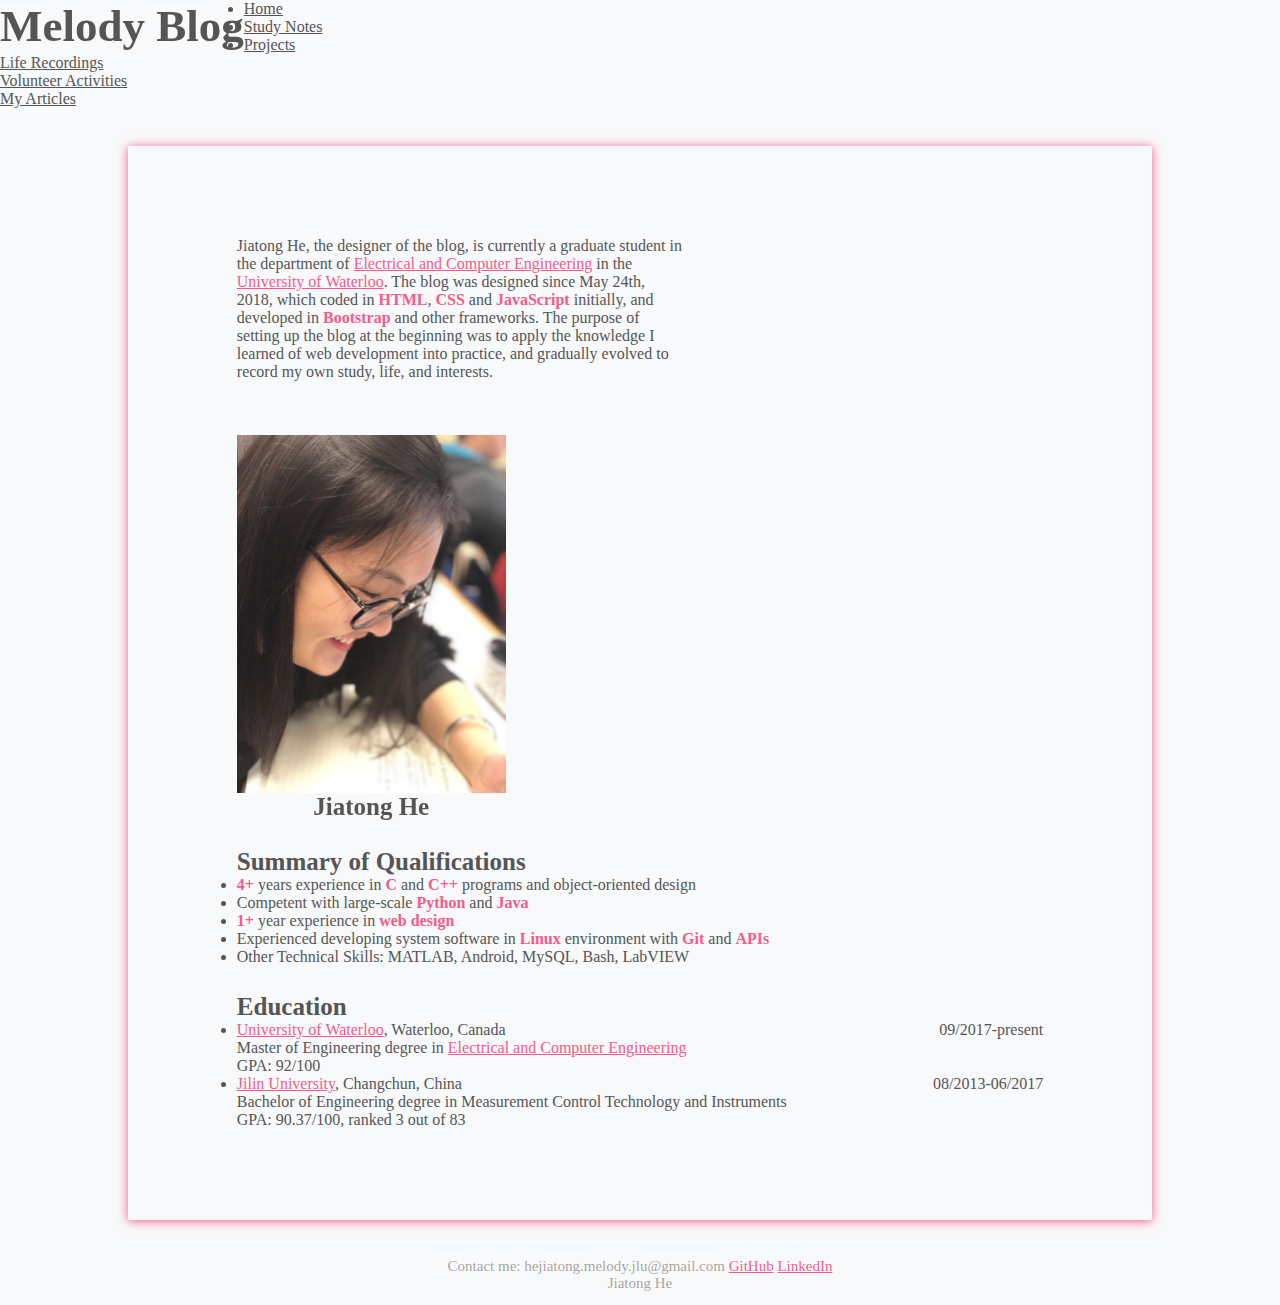
<file: index.html>
<!DOCTYPE html>
<html lang="en">
  <head>
    <meta charset="utf-8">
    <title>Melody Blog</title>
    <link rel="stylesheet" href="https://stackpath.bootstrapcdn.com/bootstrap/4.1.1/css/bootstrap.min.css" integrity="sha384-WskhaSGFgHYWDcbwN70/dfYBj47jz9qbsMId/iRN3ewGhXQFZCSftd1LZCfmhktB" crossorigin="anonymous">
    <link rel="stylesheet" href="css/blog.css">
    <script src="https://code.jquery.com/jquery-3.3.1.slim.min.js" integrity="sha384-q8i/X+965DzO0rT7abK41JStQIAqVgRVzpbzo5smXKp4YfRvH+8abtTE1Pi6jizo" crossorigin="anonymous"></script>
    <script src="https://cdnjs.cloudflare.com/ajax/libs/popper.js/1.14.3/umd/popper.min.js" integrity="sha384-ZMP7rVo3mIykV+2+9J3UJ46jBk0WLaUAdn689aCwoqbBJiSnjAK/l8WvCWPIPm49" crossorigin="anonymous"></script>
    <script src="https://stackpath.bootstrapcdn.com/bootstrap/4.1.1/js/bootstrap.min.js" integrity="sha384-smHYKdLADwkXOn1EmN1qk/HfnUcbVRZyYmZ4qpPea6sjB/pTJ0euyQp0Mk8ck+5T" crossorigin="anonymous"></script>
    <script src="js/scrollReveal.js"></script>
    <script src = "js/Myblog.js"></script>
  </head>
  <body>
    <header>
      <h1 class="left" data-scroll-reveal="enter right over 1s">Melody Blog</h1>

          <ul class="nav nav-pills justify-content-end">
            
            <li class="nav-item">
              <a class="nav-link active" href="index.html">Home</a>
            </li>

            <li class="nav-item">
              <a class="nav-link" href="study.html">Study Notes</a>
            </li>

            <li class="nav-item">
              <a class="nav-link" href="Projects.html">Projects</a>
            </li>

            <li class="nav-item dropdown">
              <a class="nav-link dropdown-toggle" data-toggle="dropdown" href="#" role="button" aria-haspopup="true" aria-expanded="false">Life Recordings</a>
              <div class="dropdown-menu">
              <a class="dropdown-item" href="Life.html">Volunteer Activities</a>
              <div class="dropdown-divider"></div>
              <a class="dropdown-item" href="article.html">My Articles</a>
              </div>
            </li>
            
          
          </ul>
          
    </header>
    
    <main>
      <!-- Content -->
      

      <section class="pic_left">
        <p>Jiatong He, the designer of the blog, is currently a graduate student in the department of <a href="https://uwaterloo.ca/electrical-computer-engineering/" target="_blank">Electrical and Computer Engineering</a> in the <a href="https://uwaterloo.ca/" target="_blank"> University of Waterloo</a>. The blog was designed since May 24th, 2018, which coded in <b>HTML</b>, <b>CSS</b> and <b>JavaScript</b> initially, and developed in <b>Bootstrap</b> and other frameworks. The purpose of setting up the blog at the beginning was to apply the knowledge I learned of web development into practice, and gradually evolved to record my own study, life, and interests.</p>
        
        </section>
        
      

      <section class="pic_right" data-scroll-reveal="enter bottom over 1s after 0.5s">
        <img class="imglife" id="mypic" src="img/hjt.jpg" alt="Melody's picture" onclick="bigger(event)">
        <h3>Jiatong He</h3>
      </section>

      <div class="motai" id="motai">
          <span class="close" id="close" onclick="closepic()">×</span>
          <img class="modalpic" id="modalpic">
          <!-- <div id="caption"></div> -->
        </div>

        <section id="summary">
          <h3>Summary of Qualifications</h3>
        <ul>
        <li><b>4+</b> years experience in <b>C</b> and <b>C++</b> programs and object-oriented design</li>
        <li>Competent with large-scale <b>Python</b> and <b>Java</b></li>
        <li><b>1+</b> year experience in <b>web design</b></li>
        <li>Experienced developing system software in <b>Linux</b> environment with <b>Git</b> and <b>APIs</b></li>
        <li>Other Technical Skills: MATLAB, Android, MySQL, Bash, LabVIEW</li>
        </ul>

        </section>

        

      <section id="education">
         <h3>Education</h3>
        <ul>
          <li>
            <a href="https://uwaterloo.ca/" target="_blank"> University of Waterloo</a>, Waterloo, Canada<span class="right">09/2017-present</span>
            <br>Master of Engineering degree in <a href="https://uwaterloo.ca/electrical-computer-engineering/" target="_blank">Electrical and Computer Engineering</a>
            <br>GPA: 92/100
          </li>
          <li>
            <a href="http://www.jlu.edu.cn/" target="_blank">Jilin University</a>, Changchun, China<span class="right">08/2013-06/2017</span>
            <br>Bachelor of Engineering degree in Measurement Control Technology and Instruments
            <br>GPA: 90.37/100, ranked 3 out of 83
          </li>
        </ul>
      
      </section>


    </main><!-- .row -->

    <footer>
      <p>Contact me: hejiatong.melody.jlu@gmail.com
        <a href="https://github.com/j246he" target="_blank">GitHub</a>  
        <a href="https://www.linkedin.com/in/jiatong-he-687b34148/" target="_blank">LinkedIn</a><br/>
      Jiatong He</p>
    </footer>
<script>
  if (!(/msie [6|7|8|9]/i.test(navigator.userAgent))){
    (function(){
      window.scrollReveal = new scrollReveal({reset: true});
    })();
  };
</script> 
  </body>
</html>
</file>
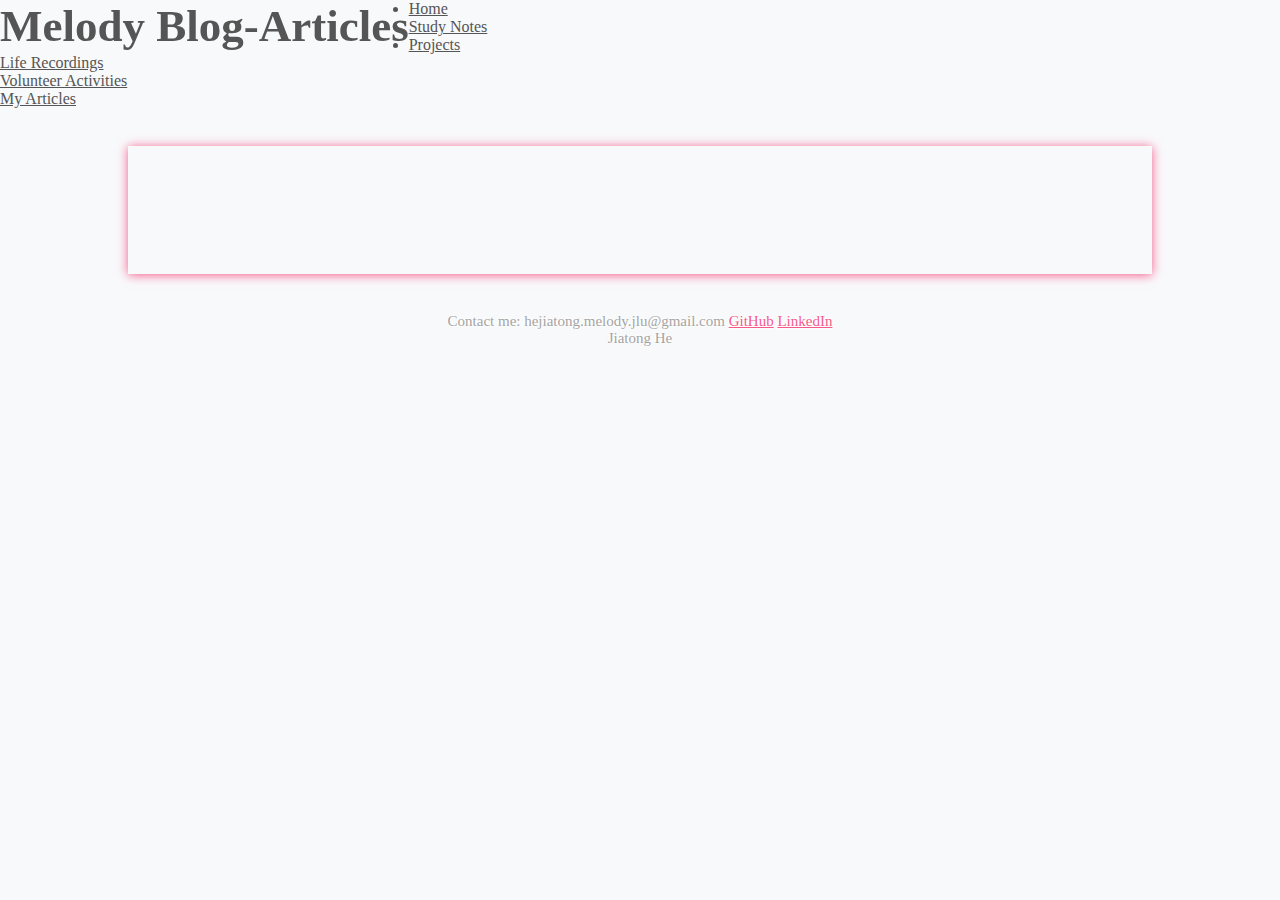
<file: article.html>
<!DOCTYPE html>
<html lang="en">
  <head>
    <meta charset="utf-8">
    <title>Melody Blog-Articles</title>
    <link rel="stylesheet" href="https://stackpath.bootstrapcdn.com/bootstrap/4.1.1/css/bootstrap.min.css" integrity="sha384-WskhaSGFgHYWDcbwN70/dfYBj47jz9qbsMId/iRN3ewGhXQFZCSftd1LZCfmhktB" crossorigin="anonymous">
    <link rel="stylesheet" href="css/blog.css">
    <script src="js/scrollReveal.js"></script>
  </head>
  <body>
    <header>
          <h1 class="left" data-scroll-reveal="enter right over 1s">Melody Blog-Articles</h1>
          <ul class="nav nav-pills justify-content-end">
            
            <li class="nav-item">
              <a class="nav-link" href="index.html">Home</a>
            </li>

            <li class="nav-item">
              <a class="nav-link" href="study.html">Study Notes</a>
            </li>

            <li class="nav-item">
              <a class="nav-link" href="Projects.html">Projects</a>
            </li>

            <li class="nav-item dropdown">
              <a class="nav-link dropdown-toggle" data-toggle="dropdown" href="#" role="button" aria-haspopup="true" aria-expanded="false">Life Recordings</a>
              <div class="dropdown-menu">
              <a class="dropdown-item" href="Life.html">Volunteer Activities</a>
              <div class="dropdown-divider"></div>
              <a class="dropdown-item active" href="article.html">My Articles</a>
              </div>
            </li>
            
          
          </ul>
          
    </header>
    
    <main>
      
    
    </main><!-- .row -->
    <footer>
      <p>Contact me: hejiatong.melody.jlu@gmail.com
        <a href="https://github.com/j246he" target="_blank">GitHub</a>  
        <a href="https://www.linkedin.com/in/jiatong-he-687b34148/" target="_blank">LinkedIn</a><br/>
      Jiatong He</p>
    </footer>
<script src="https://code.jquery.com/jquery-3.3.1.slim.min.js" integrity="sha384-q8i/X+965DzO0rT7abK41JStQIAqVgRVzpbzo5smXKp4YfRvH+8abtTE1Pi6jizo" crossorigin="anonymous"></script>
    <script src="https://cdnjs.cloudflare.com/ajax/libs/popper.js/1.14.3/umd/popper.min.js" integrity="sha384-ZMP7rVo3mIykV+2+9J3UJ46jBk0WLaUAdn689aCwoqbBJiSnjAK/l8WvCWPIPm49" crossorigin="anonymous"></script>
    <script src="https://stackpath.bootstrapcdn.com/bootstrap/4.1.1/js/bootstrap.min.js" integrity="sha384-smHYKdLADwkXOn1EmN1qk/HfnUcbVRZyYmZ4qpPea6sjB/pTJ0euyQp0Mk8ck+5T" crossorigin="anonymous"></script>
    <script>
  if (!(/msie [6|7|8|9]/i.test(navigator.userAgent))){
    (function(){
      window.scrollReveal = new scrollReveal({reset: true});
    })();
  };
</script> 
  </body>
</html>
</file>
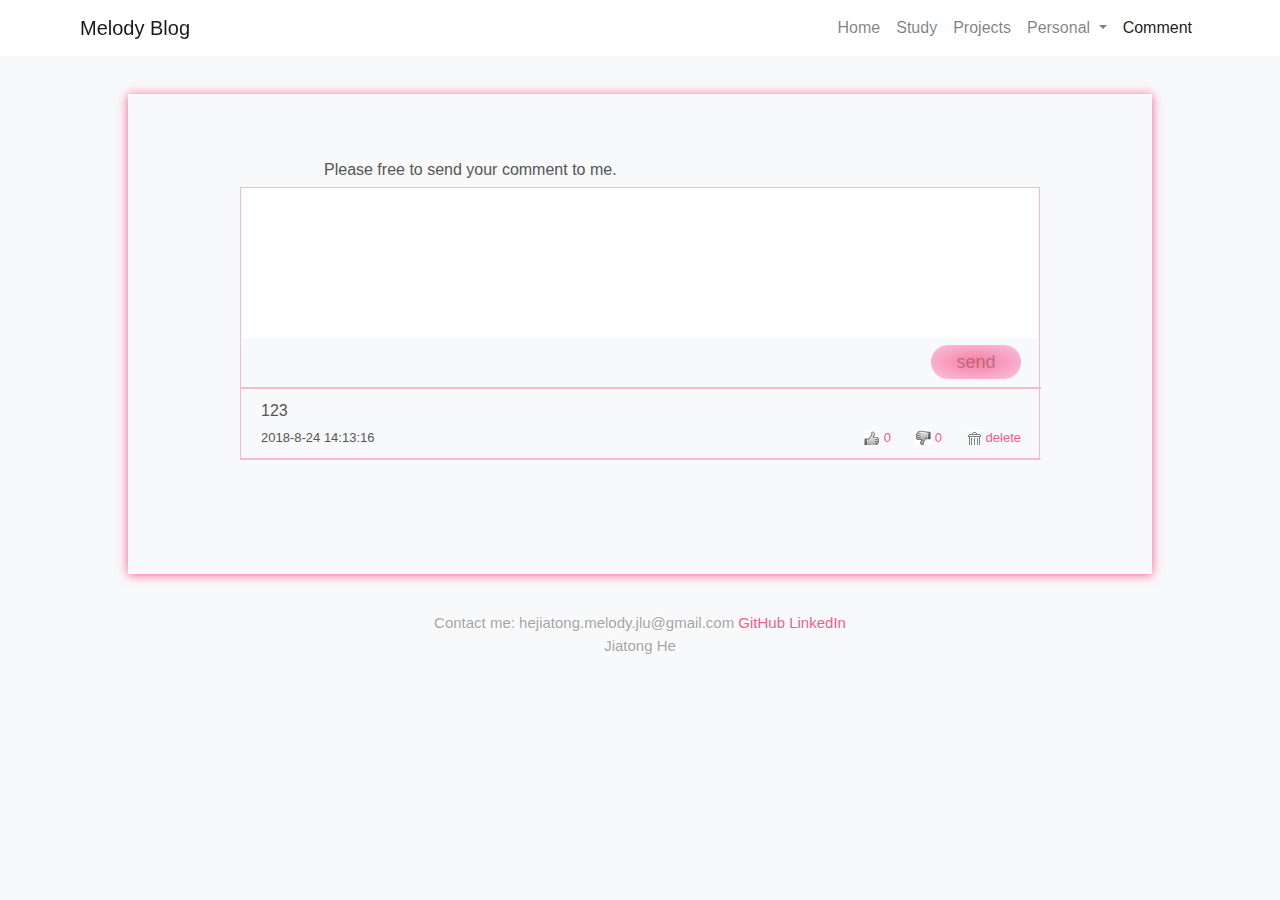
<file: contact.html>
<!DOCTYPE html>
<html lang="en">
  <head>
    <meta charset="utf-8">
    <title>Melody Blog</title>
    <link rel="stylesheet" type="text/css" href="css/bootstrap.min.css">
    <link rel="stylesheet" href="css/blog.css">
    <script type="text/javascript" src="js/jquery-1.12.4.js"></script>
    <script src="js/scrollReveal.js"></script>
    <script src = "js/Myblog.js"></script>
  </head>
  <body>
    <header>
      <nav class="navbar navbar-expand-lg navbar-light">
        <div data-scroll-reveal="enter right over 1s">
          <a class="navbar-brand" href="index.html">Melody Blog</a>
        </div>
        
        <button class="navbar-toggler" type="button" data-toggle="collapse" data-target="#navbarSupportedContent" aria-controls="navbarSupportedContent" aria-expanded="false" aria-label="Toggle navigation">
          <span class="navbar-toggler-icon"></span>
        </button>

      <div class="collapse navbar-collapse" id="navbarSupportedContent">
        <ul class="navbar-nav right">
          <li class="nav-item">
            <a class="nav-link" href="index.html">Home <span class="sr-only">(current)</span></a>
          </li>
          <li class="nav-item">
            <a class="nav-link" href="study.html">Study</a>
          </li>
          <li class="nav-item">
            <a class="nav-link" href="Projects.html">Projects</a>
          </li>

          <li class="nav-item dropdown">
            <a class="nav-link dropdown-toggle" href="#" id="navbarDropdown" role="button" data-toggle="dropdown" aria-haspopup="true" aria-expanded="false">
              Personal
            </a>
            <div class="dropdown-menu" aria-labelledby="navbarDropdown">
              <a class="dropdown-item" href="Life.html">Volunteer Activities</a>
              <a class="dropdown-item" href="dance.html">Dance</a>
              <a class="dropdown-item" href="article.html">My Articles</a>
              <!-- <div class="dropdown-divider"></div> -->
              <!-- <a class="dropdown-item" href="#">Something else here</a> -->
            </div>
          </li>
          <li class="nav-item active">
            <a class="nav-link" href="contact.html">Comment</a>
          </li>
          <!-- <li class="nav-item">
            <a class="nav-link disabled" href="#">Disabled</a>
          </li> -->
        </ul>
        <!-- <form class="form-inline my-2 my-lg-0">
          <input class="form-control mr-sm-2" type="search" placeholder="Search" aria-label="Search">
          <button class="btn btn-outline-success my-2 my-sm-0" type="submit">Search</button>
        </form> -->
      </div>
      </nav>
    </header>
    
    <main>
      <!-- Content -->
      <p class="contactInfo">
        Please free to send your comment to me.
      </p>

      <div class="content">

        <div class="textInput">
          <textarea class="comment"></textarea>
          <input type="button" value="send" class="send" disabled>
        </div>
        <div class="messageList">
          <div class="note">
            <p class="noteInfo">123</p>
            <p class="infoHandle">
              <span class="infoTime">2018-8-24 14:13:16</span>
              <span class="infoOperation">
                <a href="javascript:;" class="handleTop">0</a>
                <a href="javascript:;" class="handleDown">0</a>
                <a href="javascript:;" class="handleDel">delete</a>
              </span>
            </p>
          </div>
          
        </div>
      </div>
      
    </main><!-- .row -->

    <footer>
      <p>Contact me: hejiatong.melody.jlu@gmail.com
        <a href="https://github.com/j246he" target="_blank">GitHub</a>  
        <a href="https://www.linkedin.com/in/jiatong-he-687b34148/" target="_blank">LinkedIn</a><br/>
      Jiatong He</p>
    </footer>
    <script src="https://code.jquery.com/jquery-3.3.1.slim.min.js" integrity="sha384-q8i/X+965DzO0rT7abK41JStQIAqVgRVzpbzo5smXKp4YfRvH+8abtTE1Pi6jizo" crossorigin="anonymous"></script>
    <script src="https://cdnjs.cloudflare.com/ajax/libs/popper.js/1.14.3/umd/popper.min.js" integrity="sha384-ZMP7rVo3mIykV+2+9J3UJ46jBk0WLaUAdn689aCwoqbBJiSnjAK/l8WvCWPIPm49" crossorigin="anonymous"></script>
    <script src="https://stackpath.bootstrapcdn.com/bootstrap/4.1.1/js/bootstrap.min.js" integrity="sha384-smHYKdLADwkXOn1EmN1qk/HfnUcbVRZyYmZ4qpPea6sjB/pTJ0euyQp0Mk8ck+5T" crossorigin="anonymous"></script>
    <script>
      if (!(/msie [6|7|8|9]/i.test(navigator.userAgent))){
        (function(){
          window.scrollReveal = new scrollReveal({reset: true});
        })();
      };
    </script> 
  </body>
</html>
</file>
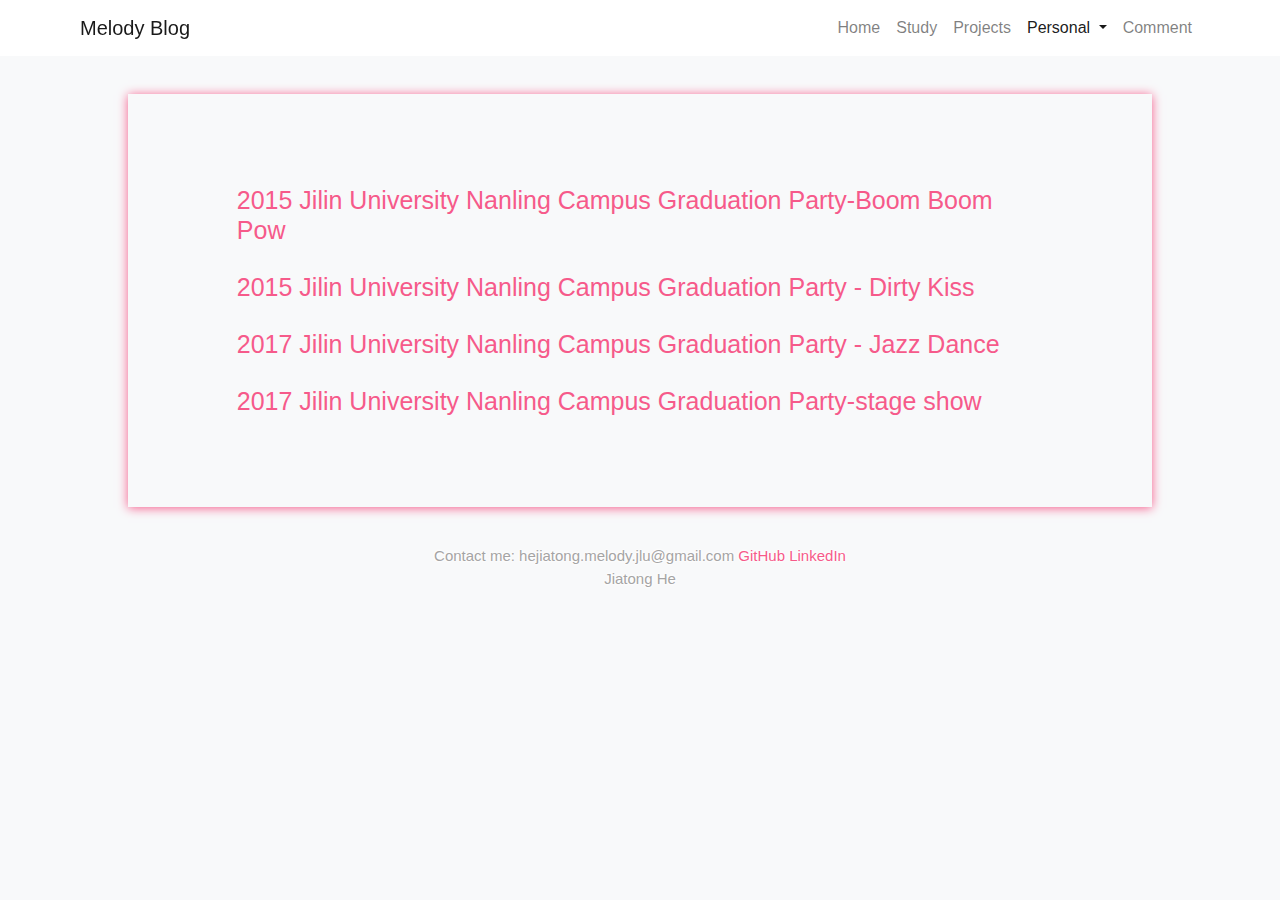
<file: dance.html>
<!DOCTYPE html>
<html lang="en">
  <head>
    <meta charset="utf-8">
    <title>Melody Blog</title>
    <link rel="stylesheet" type="text/css" href="css/bootstrap.min.css">
    <link rel="stylesheet" href="css/blog.css">
    <script type="text/javascript" src="js/jquery-1.12.4.js"></script>
    <script src="js/scrollReveal.js"></script>
    <script src = "js/Myblog.js"></script>
  </head>
  <body>
    <header>
<!-- <h1 class="left" data-scroll-reveal="enter right over 1s">Melody Blog-Volunteer</h1>

          <ul class="nav nav-pills justify-content-end">
      
          <li class="nav-item">
              <a class="nav-link" href="index.html">Home</a>
            </li>

            <li class="nav-item">
              <a class="nav-link" href="study.html">Study Notes</a>
            </li>

            <li class="nav-item">
              <a class="nav-link" href="Projects.html">Projects</a>
            </li>

            <li class="nav-item dropdown">
              <a class="nav-link dropdown-toggle" data-toggle="dropdown" href="#" role="button" aria-haspopup="true" aria-expanded="false">Life Recordings</a>
              <div class="dropdown-menu">
              <a class="dropdown-item active" href="Life.html">Volunteer Activities</a>
              <div class="dropdown-divider"></div>
              <a class="dropdown-item" href="article.html">My Articles</a>
              </div>
            </li>

          </ul>
       -->
      <nav class="navbar navbar-expand-lg navbar-light">
        <div data-scroll-reveal="enter right over 1s">
          <a class="navbar-brand" href="index.html">Melody Blog</a>
        </div>
        
        <button class="navbar-toggler" type="button" data-toggle="collapse" data-target="#navbarSupportedContent" aria-controls="navbarSupportedContent" aria-expanded="false" aria-label="Toggle navigation">
          <span class="navbar-toggler-icon"></span>
        </button>

      <div class="collapse navbar-collapse" id="navbarSupportedContent">
        <ul class="navbar-nav right">
          <li class="nav-item">
            <a class="nav-link" href="index.html">Home <span class="sr-only">(current)</span></a>
          </li>
          <li class="nav-item">
            <a class="nav-link" href="study.html">Study</a>
          </li>
          <li class="nav-item">
            <a class="nav-link" href="Projects.html">Projects</a>
          </li>

          <li class="nav-item dropdown active">
            <a class="nav-link dropdown-toggle" href="#" id="navbarDropdown" role="button" data-toggle="dropdown" aria-haspopup="true" aria-expanded="false">
              Personal
            </a>
            <div class="dropdown-menu" aria-labelledby="navbarDropdown">
              <a class="dropdown-item" href="Life.html">Volunteer Activities</a>
              <a class="dropdown-item" href="dance.html">Dance</a>
              <a class="dropdown-item" href="article.html">My Articles</a>
              <!-- <div class="dropdown-divider"></div> -->
              <!-- <a class="dropdown-item" href="#">Something else here</a> -->
            </div>
          </li>
          <li class="nav-item">
            <a class="nav-link" href="contact.html">Comment</a>
          </li>
          <!-- <li class="nav-item">
            <a class="nav-link disabled" href="#">Disabled</a>
          </li> -->
        </ul>
        <!-- <form class="form-inline my-2 my-lg-0">
          <input class="form-control mr-sm-2" type="search" placeholder="Search" aria-label="Search">
          <button class="btn btn-outline-success my-2 my-sm-0" type="submit">Search</button>
        </form> -->
      </div>
      </nav>
          
    </header>
    
    <main>
      <!-- Content -->
      


      <section>
        <h3><a href="https://youtu.be/ltSTGMyYgEc" target="_blank">2015 Jilin University Nanling Campus Graduation Party-Boom Boom Pow</a></h3>
      </section>
      
      <section>
        <h3><a href="https://youtu.be/tTdUn93tK58" target="_blank">2015 Jilin University Nanling Campus Graduation Party - Dirty Kiss</a></h3>
      </section>
      
      <section>
        <h3><a href="https://youtu.be/vohTYz3WlmQ" target="_blank">2017 Jilin University Nanling Campus Graduation Party - Jazz Dance</a></h3>
      </section>

      <section>
        <h3><a href="https://youtu.be/dbWQqkimosc" target="_blank">2017 Jilin University Nanling Campus Graduation Party-stage show</a></h3>
      </section>
    </main><!-- .row -->

    <footer>
      <p>Contact me: hejiatong.melody.jlu@gmail.com
        <a href="https://github.com/j246he" target="_blank">GitHub</a>  
        <a href="https://www.linkedin.com/in/jiatong-he-687b34148/" target="_blank">LinkedIn</a><br/>
      Jiatong He</p>
    </footer>
    <script src="https://code.jquery.com/jquery-3.3.1.slim.min.js" integrity="sha384-q8i/X+965DzO0rT7abK41JStQIAqVgRVzpbzo5smXKp4YfRvH+8abtTE1Pi6jizo" crossorigin="anonymous"></script>
    <script src="https://cdnjs.cloudflare.com/ajax/libs/popper.js/1.14.3/umd/popper.min.js" integrity="sha384-ZMP7rVo3mIykV+2+9J3UJ46jBk0WLaUAdn689aCwoqbBJiSnjAK/l8WvCWPIPm49" crossorigin="anonymous"></script>
    <script src="https://stackpath.bootstrapcdn.com/bootstrap/4.1.1/js/bootstrap.min.js" integrity="sha384-smHYKdLADwkXOn1EmN1qk/HfnUcbVRZyYmZ4qpPea6sjB/pTJ0euyQp0Mk8ck+5T" crossorigin="anonymous"></script>
    <script>
      if (!(/msie [6|7|8|9]/i.test(navigator.userAgent))){
        (function(){
          window.scrollReveal = new scrollReveal({reset: true});
        })();
      };
    </script>
  </body>
</html>
</file>
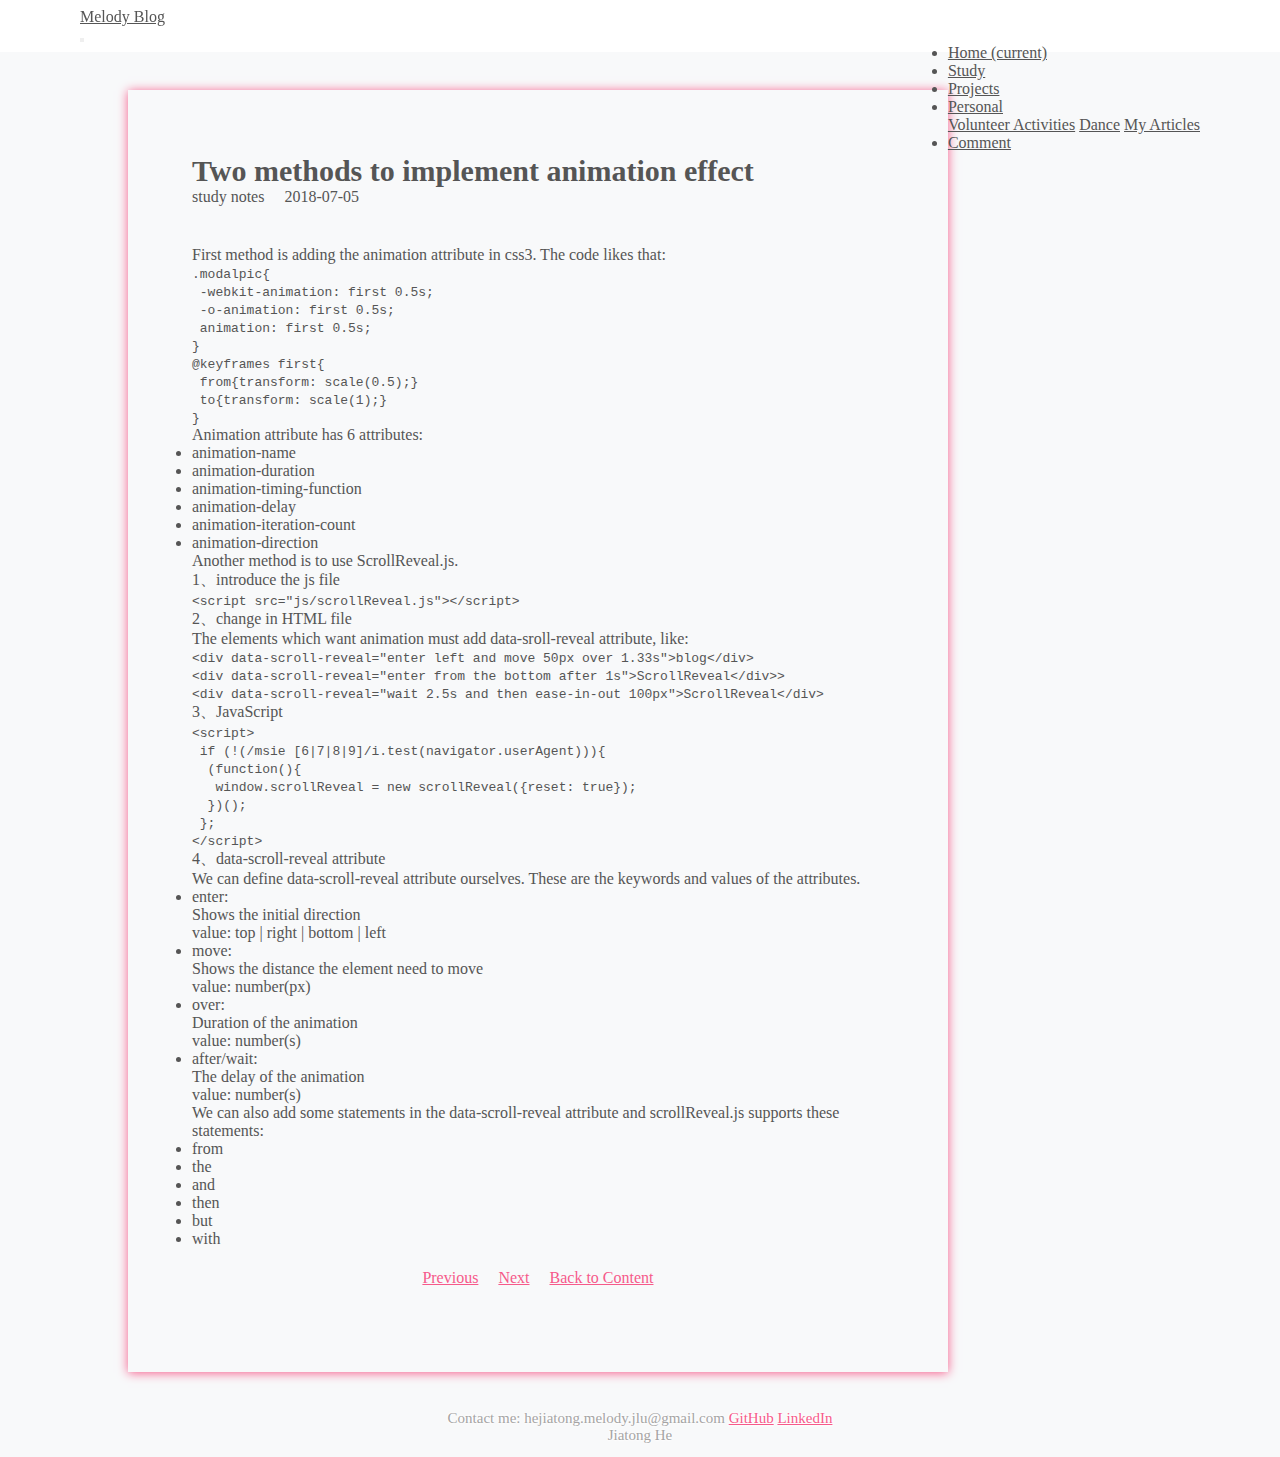
<file: note1.html>
<!DOCTYPE html>
<html lang="en">
  <head>
    <meta charset="utf-8">
    <title>Melody Blog-Articles</title>
    <link rel="stylesheet" href="https://stackpath.bootstrapcdn.com/bootstrap/4.1.1/css/bootstrap.min.css" integrity="sha384-WskhaSGFgHYWDcbwN70/dfYBj47jz9qbsMId/iRN3ewGhXQFZCSftd1LZCfmhktB" crossorigin="anonymous">
    <link rel="stylesheet" href="css/blog.css">
    <script src="js/scrollReveal.js"></script>
  </head>
  <body>
    <header>
      <nav class="navbar navbar-expand-lg navbar-light">
        <div data-scroll-reveal="enter right over 1s">
          <a class="navbar-brand" href="index.html">Melody Blog</a>
        </div>
        
        <button class="navbar-toggler" type="button" data-toggle="collapse" data-target="#navbarSupportedContent" aria-controls="navbarSupportedContent" aria-expanded="false" aria-label="Toggle navigation">
          <span class="navbar-toggler-icon"></span>
        </button>

      <div class="collapse navbar-collapse" id="navbarSupportedContent">
        <ul class="navbar-nav right">
          <li class="nav-item">
            <a class="nav-link" href="index.html">Home <span class="sr-only">(current)</span></a>
          </li>
          <li class="nav-item active">
            <a class="nav-link" href="study.html">Study</a>
          </li>
          <li class="nav-item">
            <a class="nav-link" href="Projects.html">Projects</a>
          </li>

          <li class="nav-item dropdown">
            <a class="nav-link dropdown-toggle" href="#" id="navbarDropdown" role="button" data-toggle="dropdown" aria-haspopup="true" aria-expanded="false">
              Personal
            </a>
            <div class="dropdown-menu" aria-labelledby="navbarDropdown">
              <a class="dropdown-item" href="Life.html">Volunteer Activities</a>
              <a class="dropdown-item" href="dance.html">Dance</a>
              <a class="dropdown-item" href="article.html">My Articles</a>
              <!-- <div class="dropdown-divider"></div> -->
              <!-- <a class="dropdown-item" href="#">Something else here</a> -->
            </div>
          </li>
          <li class="nav-item">
            <a class="nav-link" href="contact.html">Comment</a>
          </li>
          <!-- <li class="nav-item">
            <a class="nav-link disabled" href="#">Disabled</a>
          </li> -->
        </ul>
        <!-- <form class="form-inline my-2 my-lg-0">
          <input class="form-control mr-sm-2" type="search" placeholder="Search" aria-label="Search">
          <button class="btn btn-outline-success my-2 my-sm-0" type="submit">Search</button>
        </form> -->
      </div>
      </nav>
          
    </header>
    
    <main>
    
    <div class="notecp">
      <h2>Two methods to implement animation effect</h2>
      study notes&nbsp;&nbsp;&nbsp;&nbsp;
      <time>2018-07-05</time>

    </div>
    

First method is adding the animation attribute in css3. The code likes that:<br>
<code>
.modalpic{<br>
&nbsp;-webkit-animation: first 0.5s;<br>
&nbsp;-o-animation: first 0.5s;<br>
&nbsp;animation: first 0.5s;<br>
}<br>
@keyframes first{<br>
&nbsp;from{transform: scale(0.5);}<br>
&nbsp;to{transform: scale(1);}<br>
}<br>
</code>

Animation attribute has 6 attributes:<br>
<ul class="st">
<li>animation-name<br></li>
<li>animation-duration<br></li>
<li>animation-timing-function<br></li>
<li>animation-delay<br></li>
<li>animation-iteration-count<br></li>
<li>animation-direction<br></li>
</ul>
Another method is to use ScrollReveal.js.<br>
1、introduce the js file<br>
<code>
&lt;script src="js/scrollReveal.js"&gt;&lt;/script&gt;<br>
</code>

2、change in HTML file<br>
The elements which want animation must add data-sroll-reveal attribute, like:<br>
<code>
&lt;div data-scroll-reveal="enter left and move 50px over 1.33s"&gt;blog&lt;/div&gt;<br>
&lt;div data-scroll-reveal="enter from the bottom after 1s"&gt;ScrollReveal&lt;/div>&gt;<br>
&lt;div data-scroll-reveal="wait 2.5s and then ease-in-out 100px"&gt;ScrollReveal&lt;/div&gt;<br>
</code>


3、JavaScript<br>
<code>
&lt;script&gt;<br>
&nbsp;if (!(/msie [6|7|8|9]/i.test(navigator.userAgent))){<br>
&nbsp;&nbsp;(function(){<br>
&nbsp;&nbsp;&nbsp;window.scrollReveal = new scrollReveal({reset: true});<br>
&nbsp;&nbsp;})();<br>
&nbsp;};<br>
&lt;/script&gt;<br>
</code>

4、data-scroll-reveal attribute<br>
We can define data-scroll-reveal attribute ourselves. These are the keywords and values of the attributes.<br>
<ul class="st">
  <li>
    enter: <br>
    Shows the initial direction<br>
    value: top | right | bottom | left<br>
  </li>
  <li>move:<br>
    Shows the distance the element need to move<br>
    value: number(px)<br></li>
  <li>over:<br>
    Duration of the animation<br>
    value: number(s)
    <br></li>
  <li>after/wait:<br>
The delay of the animation<br>
value: number(s)<br></li>
</ul>







We can also add some statements in the data-scroll-reveal attribute and scrollReveal.js supports these statements:<br>
<ul class="st">
  <li>from</li>
  <li>the</li>
  <li>and</li>
  <li>then</li>
  <li>but</li>
  <li>with</li>
</ul>
<section class="page">
<a href="">Previous</a>&nbsp;&nbsp;&nbsp;&nbsp;
<a href="note2.html">Next</a>&nbsp;&nbsp;&nbsp;&nbsp;
<a href="study.html">Back to Content</a>
</section>


    </main><!-- .row -->
    <footer>
      <p>Contact me: hejiatong.melody.jlu@gmail.com
        <a href="https://github.com/j246he" target="_blank">GitHub</a>  
        <a href="https://www.linkedin.com/in/jiatong-he-687b34148/" target="_blank">LinkedIn</a><br/>
      Jiatong He</p>
    </footer>
<script src="https://code.jquery.com/jquery-3.3.1.slim.min.js" integrity="sha384-q8i/X+965DzO0rT7abK41JStQIAqVgRVzpbzo5smXKp4YfRvH+8abtTE1Pi6jizo" crossorigin="anonymous"></script>
    <script src="https://cdnjs.cloudflare.com/ajax/libs/popper.js/1.14.3/umd/popper.min.js" integrity="sha384-ZMP7rVo3mIykV+2+9J3UJ46jBk0WLaUAdn689aCwoqbBJiSnjAK/l8WvCWPIPm49" crossorigin="anonymous"></script>
    <script src="https://stackpath.bootstrapcdn.com/bootstrap/4.1.1/js/bootstrap.min.js" integrity="sha384-smHYKdLADwkXOn1EmN1qk/HfnUcbVRZyYmZ4qpPea6sjB/pTJ0euyQp0Mk8ck+5T" crossorigin="anonymous"></script>
    <script>
  if (!(/msie [6|7|8|9]/i.test(navigator.userAgent))){
    (function(){
      window.scrollReveal = new scrollReveal({reset: true});
    })();
  };
</script> 
  </body>
</html>
</file>
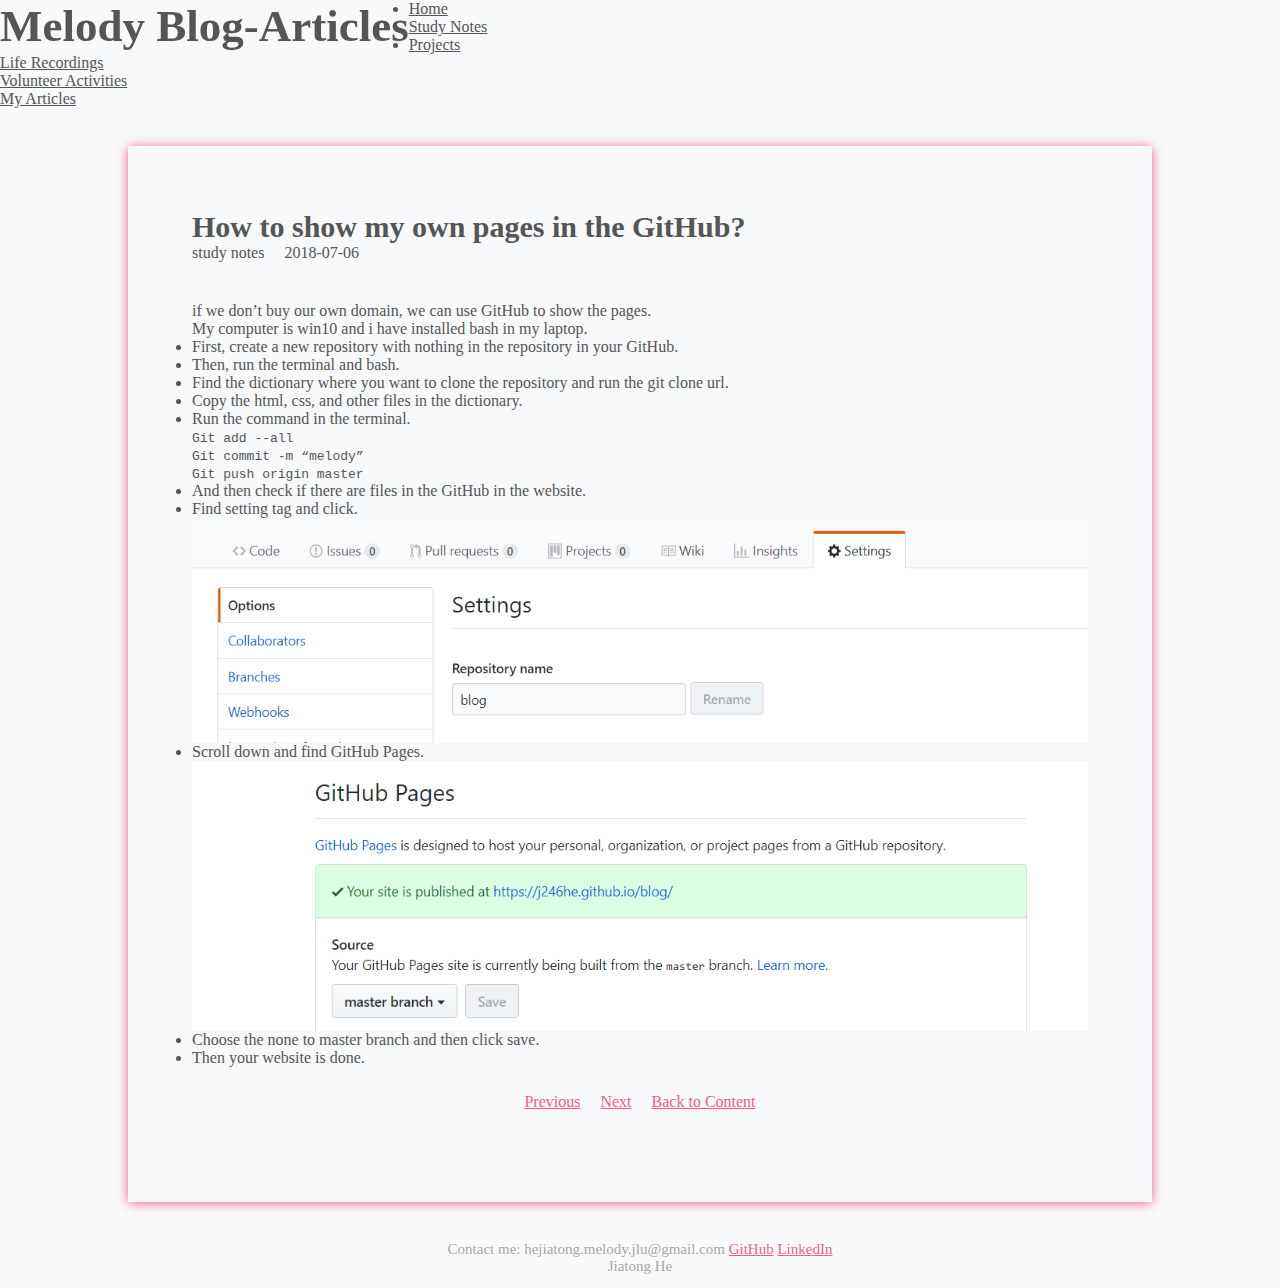
<file: note2.html>
<!DOCTYPE html>
<html lang="en">
  <head>
    <meta charset="utf-8">
    <title>Melody Blog-Articles</title>
    <link rel="stylesheet" href="https://stackpath.bootstrapcdn.com/bootstrap/4.1.1/css/bootstrap.min.css" integrity="sha384-WskhaSGFgHYWDcbwN70/dfYBj47jz9qbsMId/iRN3ewGhXQFZCSftd1LZCfmhktB" crossorigin="anonymous">
    <link rel="stylesheet" href="css/blog.css">
    <script src="js/scrollReveal.js"></script>
  </head>
  <body>
    <header>
          <h1 class="left" data-scroll-reveal="enter right over 1s">Melody Blog-Articles</h1>
          <ul class="nav nav-pills justify-content-end">
            
            <li class="nav-item">
              <a class="nav-link" href="index.html">Home</a>
            </li>

            <li class="nav-item">
              <a class="nav-link active" href="study.html">Study Notes</a>
            </li>

            <li class="nav-item">
              <a class="nav-link" href="Projects.html">Projects</a>
            </li>

            <li class="nav-item dropdown">
              <a class="nav-link dropdown-toggle" data-toggle="dropdown" href="#" role="button" aria-haspopup="true" aria-expanded="false">Life Recordings</a>
              <div class="dropdown-menu">
              <a class="dropdown-item" href="Life.html">Volunteer Activities</a>
              <div class="dropdown-divider"></div>
              <a class="dropdown-item" href="article.html">My Articles</a>
              </div>
            </li>
            
          
          </ul>
          
    </header>
    
    <main>
    
    <div class="notecp">
      <h2>How to show my own pages in the GitHub?</h2>
      study notes&nbsp;&nbsp;&nbsp;&nbsp;
      <time>2018-07-06</time>
    </div>
    
if we don’t buy our own domain, we can use GitHub to show the pages.<br>
My computer is win10 and i have installed bash in my laptop.<br>

<ul class="st">
  <li>First, create a new repository with nothing in the repository in your GitHub.<br></li>
  <li>Then, run the terminal and bash.<br></li>
  <li>Find the dictionary where you want to clone the repository and run the git clone url.<br></li>
  <li>Copy the html, css, and other files in the dictionary.<br></li>
  <li>Run the command in the terminal.<br>
    <code>
Git add --all<br>
Git commit -m “melody”<br>
Git push origin master<br>
    </code>

</li>
  <li>And then check if there are files in the GitHub in the website.<br></li>
  <li>Find setting tag and click.<br>
    <img src="img/setting.png">
  </li>
  <li>Scroll down and find GitHub Pages.<br>
    <img src="img/master.png"></li>
  <li>Choose the none to master branch and then click save.<br></li>
  <li>Then your website is done.<br></li>
  
</ul>










<section class="page">
<a href="note1.html">Previous</a>&nbsp;&nbsp;&nbsp;&nbsp;
<a href="">Next</a>&nbsp;&nbsp;&nbsp;&nbsp;
<a href="study.html">Back to Content</a>
</section>


    </main><!-- .row -->
    <footer>
      <p>Contact me: hejiatong.melody.jlu@gmail.com
        <a href="https://github.com/j246he" target="_blank">GitHub</a>  
        <a href="https://www.linkedin.com/in/jiatong-he-687b34148/" target="_blank">LinkedIn</a><br/>
      Jiatong He</p>
    </footer>
<script src="https://code.jquery.com/jquery-3.3.1.slim.min.js" integrity="sha384-q8i/X+965DzO0rT7abK41JStQIAqVgRVzpbzo5smXKp4YfRvH+8abtTE1Pi6jizo" crossorigin="anonymous"></script>
    <script src="https://cdnjs.cloudflare.com/ajax/libs/popper.js/1.14.3/umd/popper.min.js" integrity="sha384-ZMP7rVo3mIykV+2+9J3UJ46jBk0WLaUAdn689aCwoqbBJiSnjAK/l8WvCWPIPm49" crossorigin="anonymous"></script>
    <script src="https://stackpath.bootstrapcdn.com/bootstrap/4.1.1/js/bootstrap.min.js" integrity="sha384-smHYKdLADwkXOn1EmN1qk/HfnUcbVRZyYmZ4qpPea6sjB/pTJ0euyQp0Mk8ck+5T" crossorigin="anonymous"></script>
    <script>
  if (!(/msie [6|7|8|9]/i.test(navigator.userAgent))){
    (function(){
      window.scrollReveal = new scrollReveal({reset: true});
    })();
  };
</script> 
  </body>
</html>
</file>
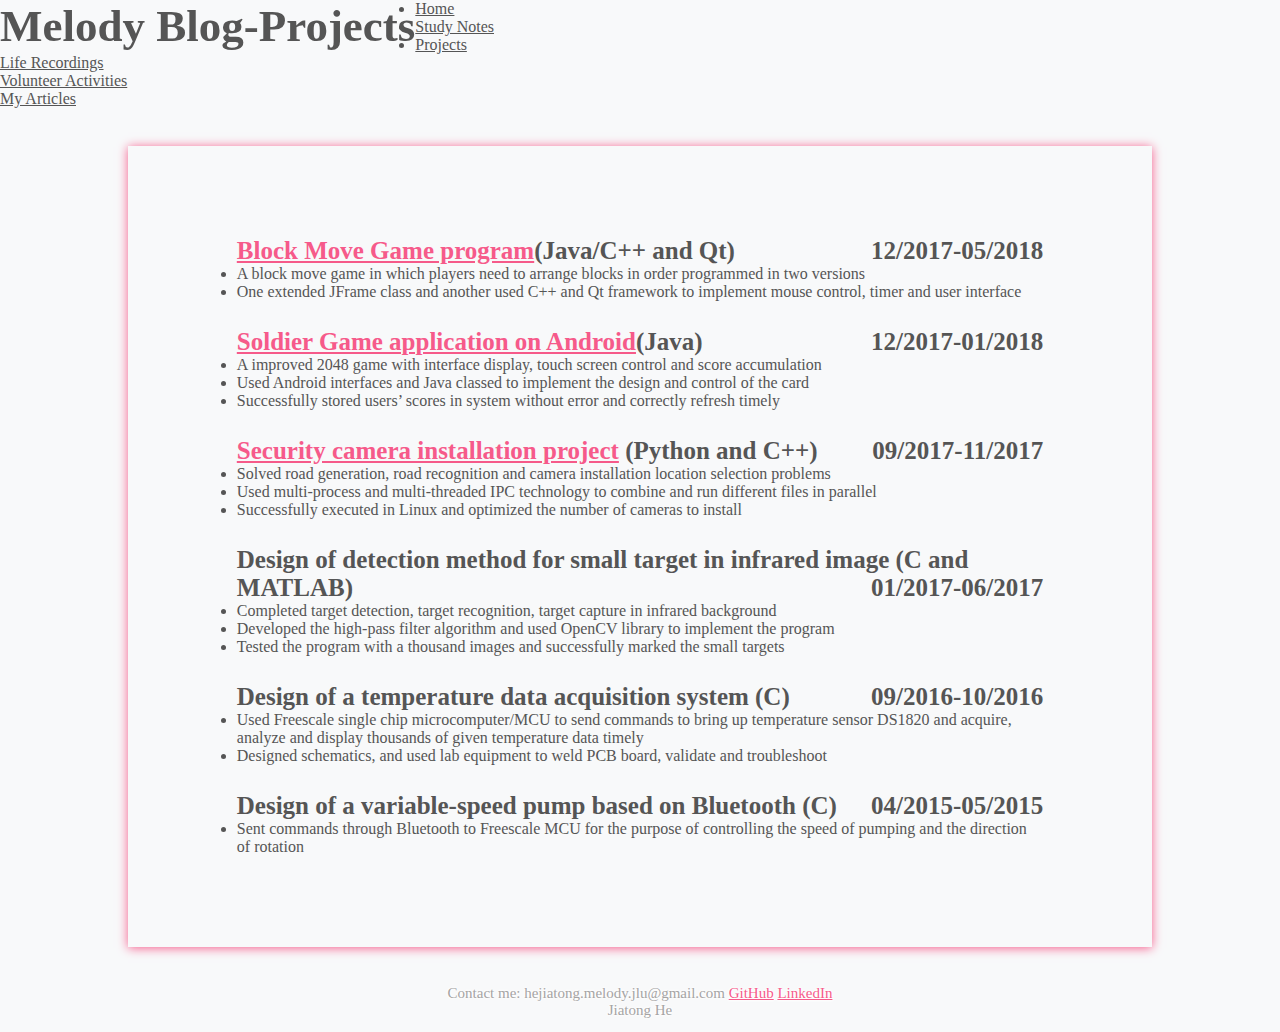
<file: Projects.html>
<!DOCTYPE html>
<html lang="en">
  <head>
    <meta charset="utf-8">
    <title>Melody Blog-Projects</title>
    <link rel="stylesheet" href="https://stackpath.bootstrapcdn.com/bootstrap/4.1.1/css/bootstrap.min.css" integrity="sha384-WskhaSGFgHYWDcbwN70/dfYBj47jz9qbsMId/iRN3ewGhXQFZCSftd1LZCfmhktB" crossorigin="anonymous">
    <link rel="stylesheet" href="css/blog.css">
    <script src="js/scrollReveal.js"></script>
  </head>
  <body>
    <header>
          <h1 class="left" data-scroll-reveal="enter right over 1s">Melody Blog-Projects</h1>
          <ul class="nav nav-pills justify-content-end">
            
            <li class="nav-item">
              <a class="nav-link" href="index.html">Home</a>
            </li>

            <li class="nav-item">
              <a class="nav-link" href="study.html">Study Notes</a>
            </li>

            <li class="nav-item">
              <a class="nav-link active" href="Projects.html">Projects</a>
            </li>

            <li class="nav-item dropdown">
              <a class="nav-link dropdown-toggle" data-toggle="dropdown" href="#" role="button" aria-haspopup="true" aria-expanded="false">Life Recordings</a>
              <div class="dropdown-menu">
              <a class="dropdown-item" href="Life.html">Volunteer Activities</a>
              <div class="dropdown-divider"></div>
              <a class="dropdown-item" href="article.html">My Articles</a>
              </div>
            </li>
            
          
          </ul>
         
    </header>
    
    <main>
          <section>
<h3> <a href="https://github.com/j246he/blockMoveGame" target="_blank">Block Move Game program</a>(Java/C++ and Qt)<span class="right">12/2017-05/2018</span></h3>
<ul>
  <li>A block move game in which players need to arrange blocks in order programmed in two versions</li>
  <li>One extended JFrame class and another used C++ and Qt framework to implement mouse control, timer and user interface</li>
</ul>
    </section>
    
      <section>
<h3> <a href="https://github.com/j246he/Soldier-Game" target="_blank">Soldier Game application on Android</a>(Java)<span class="right">12/2017-01/2018</span></h3>
<ul>
  <li>A improved 2048 game with interface display, touch screen control and score accumulation</li>
  <li>Used Android interfaces and Java classed to implement the design and control of the card</li>
  <li>Successfully stored users’ scores in system without error and correctly refresh timely</li>
</ul>
      </section>



    <section>
<h3><a href="https://github.com/j246he/Security-camera-installation-project" target="_blank">Security camera installation project</a> (Python and C++)<span class="right">09/2017-11/2017</span></h3>
<ul>
<li>Solved road generation, road recognition and camera installation location selection problems</li>
<li>Used multi-process and multi-threaded IPC technology to combine and run different files in parallel</li>
<li>Successfully executed in Linux and optimized the number of cameras to install</li>
</ul>
    </section>

    <section>
      <h3>Design of detection method for small target in infrared image (C and MATLAB)<span class="right">01/2017-06/2017</span></h3>
      <ul>
        <li>Completed target detection, target recognition, target capture in infrared background</li>
        <li>Developed the high-pass filter algorithm and used OpenCV library to implement the program</li>
        <li>Tested the program with a thousand images and successfully marked the small targets</li>
      </ul>

    </section>

    <section>
<h3>Design of a temperature data acquisition system (C)<span class="right">09/2016-10/2016</span></h3>
<ul>
<li>Used Freescale single chip microcomputer/MCU to send commands to bring up temperature sensor DS1820 and acquire, analyze and display thousands of given temperature data timely</li>
<li>Designed schematics, and used lab equipment to weld PCB board, validate and troubleshoot</li>
</ul>
    </section>

    <section>
<h3>Design of a variable-speed pump based on Bluetooth (C)<span class="right">04/2015-05/2015</span></h3>
<ul>
<li>Sent commands through Bluetooth to Freescale MCU for the purpose of controlling the speed of pumping and the direction of rotation</li>
</ul>
    </section>



    </main><!-- .row -->
    <footer>
      <p>Contact me: hejiatong.melody.jlu@gmail.com
        <a href="https://github.com/j246he" target="_blank">GitHub</a>  
        <a href="https://www.linkedin.com/in/jiatong-he-687b34148/" target="_blank">LinkedIn</a><br/>
      Jiatong He</p>
    </footer>
<script src="https://code.jquery.com/jquery-3.3.1.slim.min.js" integrity="sha384-q8i/X+965DzO0rT7abK41JStQIAqVgRVzpbzo5smXKp4YfRvH+8abtTE1Pi6jizo" crossorigin="anonymous"></script>
    <script src="https://cdnjs.cloudflare.com/ajax/libs/popper.js/1.14.3/umd/popper.min.js" integrity="sha384-ZMP7rVo3mIykV+2+9J3UJ46jBk0WLaUAdn689aCwoqbBJiSnjAK/l8WvCWPIPm49" crossorigin="anonymous"></script>
    <script src="https://stackpath.bootstrapcdn.com/bootstrap/4.1.1/js/bootstrap.min.js" integrity="sha384-smHYKdLADwkXOn1EmN1qk/HfnUcbVRZyYmZ4qpPea6sjB/pTJ0euyQp0Mk8ck+5T" crossorigin="anonymous"></script>
    <script>
  if (!(/msie [6|7|8|9]/i.test(navigator.userAgent))){
    (function(){
      window.scrollReveal = new scrollReveal({reset: true});
    })();
  };
</script> 
  </body>
</html>
</file>
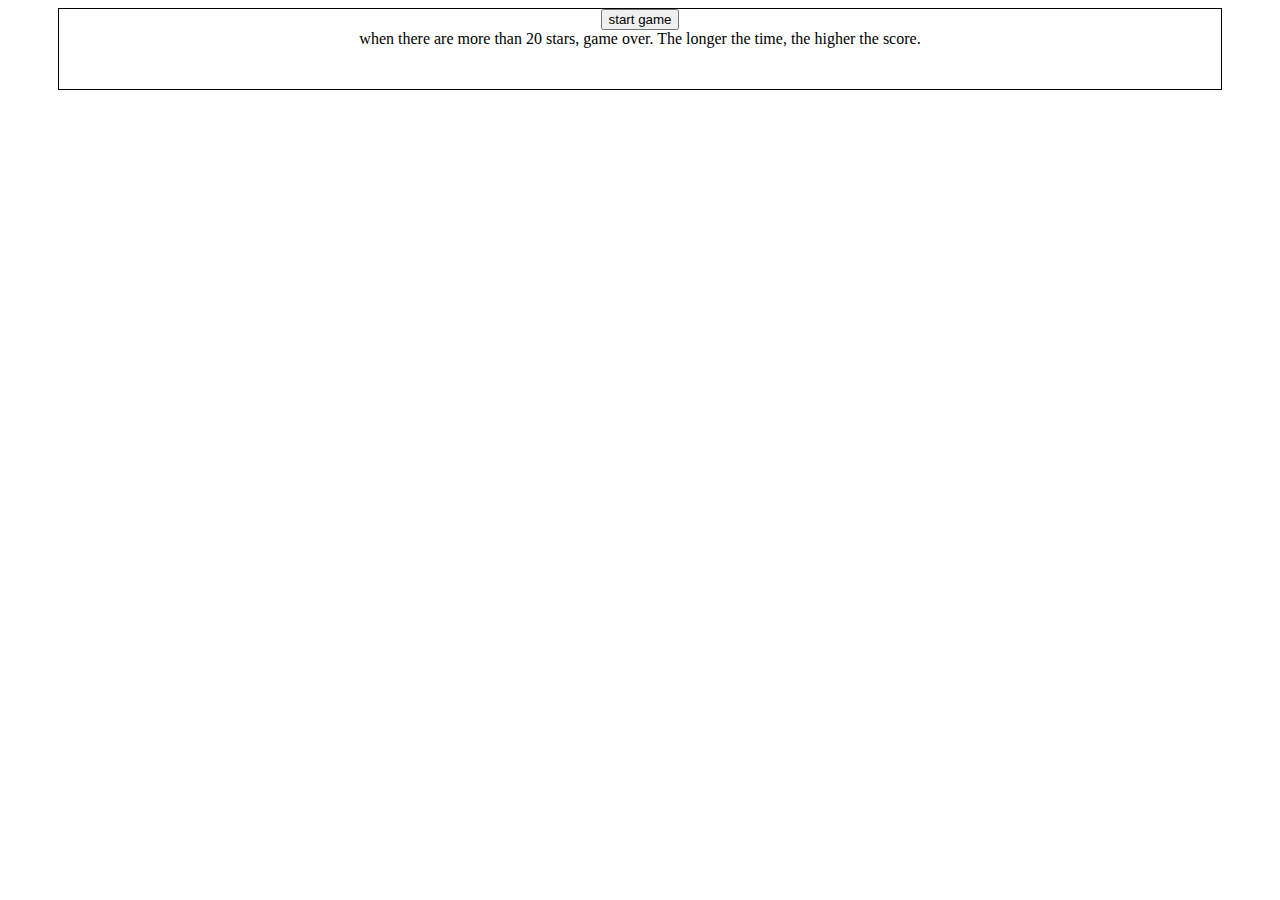
<file: starsgame.html>
<!DOCTYPE html>
<html lang="en">
<head>
	<meta charset="utf-8">
	<title></title>
	<!-- <link rel="stylesheet" href="css/star.css">
	<script src="js/star.js"></script> -->
	<link rel="stylesheet" type="text/css" href="css/star.css">
	<script type="text/javascript" src="js/star.js"></script>
</head>
<body>
	<div id="div1">
		<center id="intro">
			<input id="start" type="button" value="start game" onclick="startgame()"><br/>when there are more than 20 stars, game over. The longer the time, the higher the score.
		</center>
		
		<center id="buttonPlay">
			<input id="pause" type="button" value="pause" onclick="pause()">
			<input id="stop" type="button" value="stop/restart" onclick="restart()">
		</center>
		<div id="someWords">
			You has played for <span id="game">0</span> seconds.
			<span id="gameBorder"><span id="gameProcess"></span></span>
		</div>	
	</div>
	
</body>
</html>
</file>
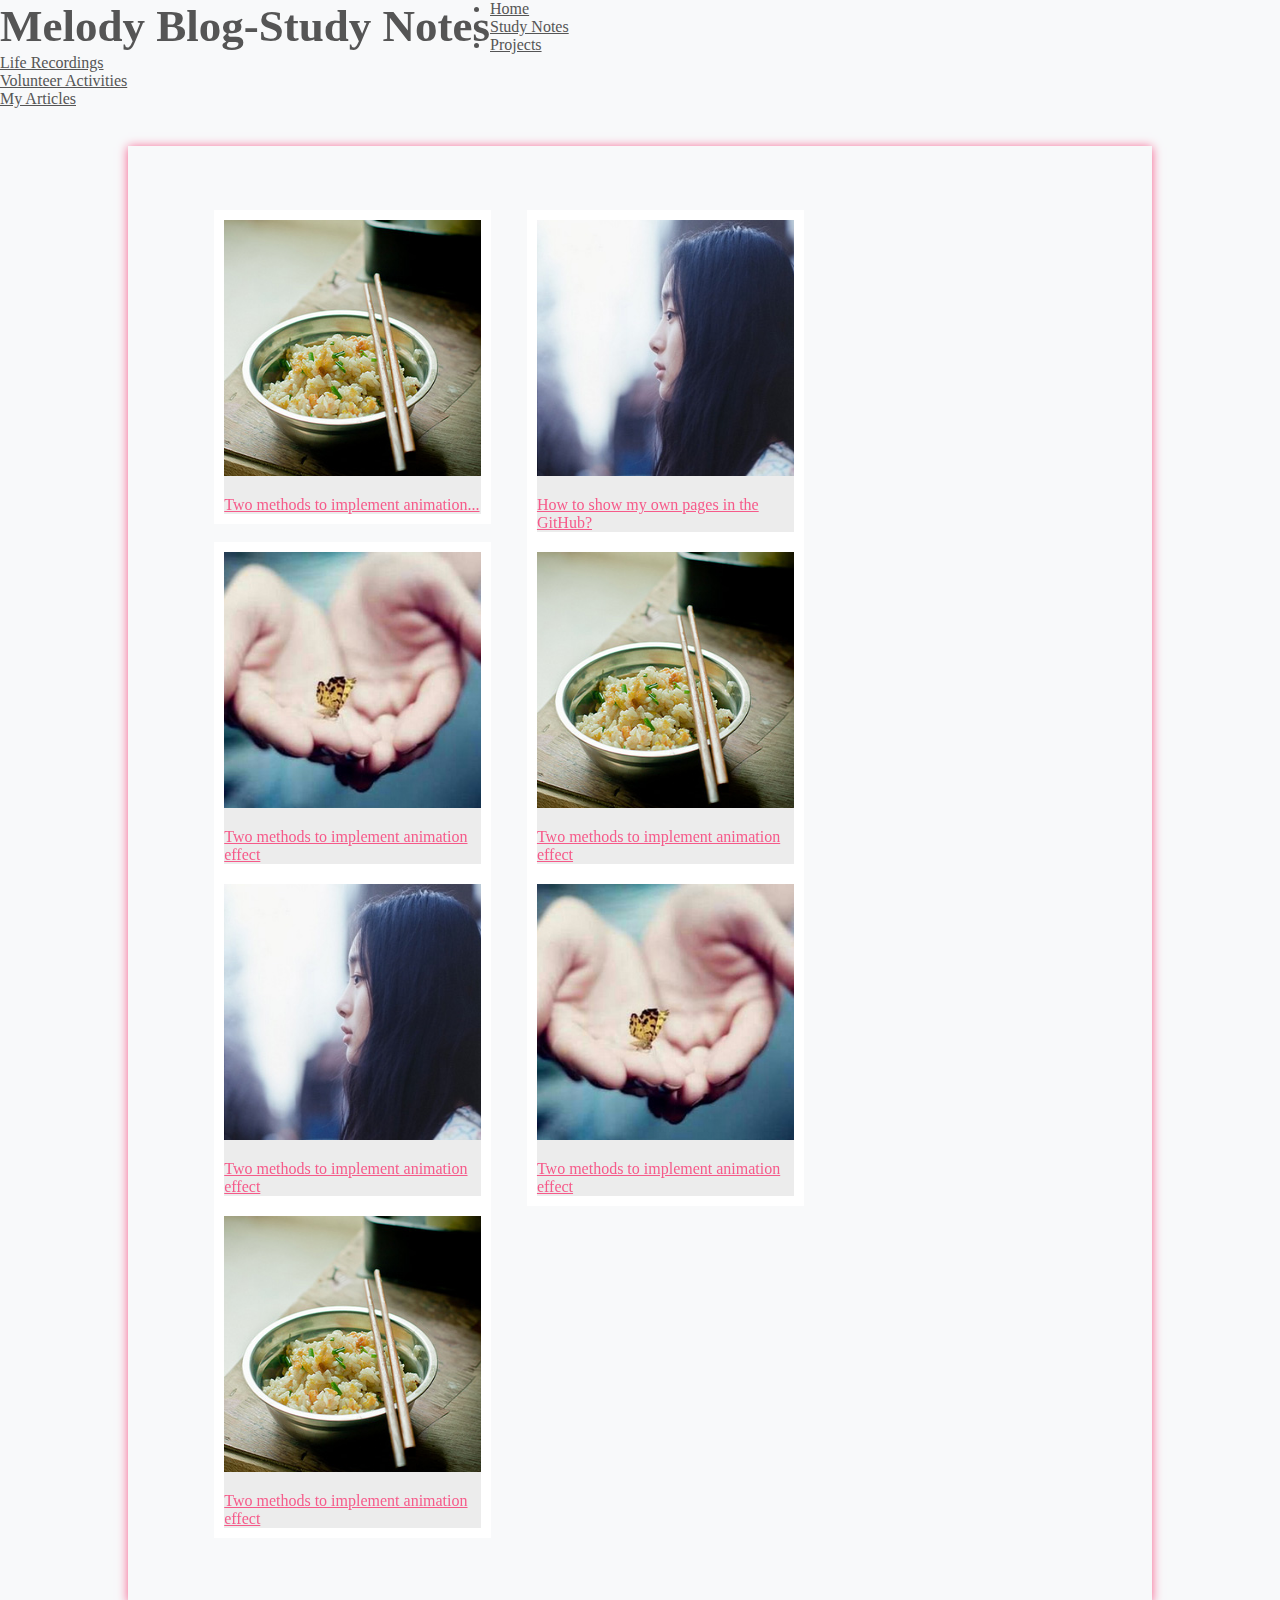
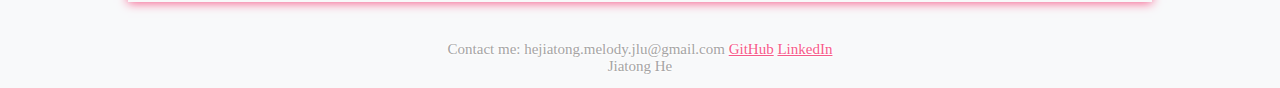
<file: study.html>
<!DOCTYPE html>
<html lang="en">
  <head>
    <meta charset="utf-8">
    <title>Melody Blog-Study Notes</title>
    <link rel="stylesheet" href="https://stackpath.bootstrapcdn.com/bootstrap/4.1.1/css/bootstrap.min.css" integrity="sha384-WskhaSGFgHYWDcbwN70/dfYBj47jz9qbsMId/iRN3ewGhXQFZCSftd1LZCfmhktB" crossorigin="anonymous">
    <link rel="stylesheet" href="css/blog.css">
    <script src="js/scrollReveal.js"></script>
  </head>
  <body>
    <header>
          <h1 class="left" data-scroll-reveal="enter right over 1s">Melody Blog-Study Notes</h1>
          <ul class="nav nav-pills justify-content-end">
            
            <li class="nav-item">
              <a class="nav-link" href="index.html">Home</a>
            </li>

            <li class="nav-item">
              <a class="nav-link active" href="study.html">Study Notes</a>
            </li>

            <li class="nav-item">
              <a class="nav-link" href="Projects.html">Projects</a>
            </li>

            <li class="nav-item dropdown">
              <a class="nav-link dropdown-toggle" data-toggle="dropdown" href="#" role="button" aria-haspopup="true" aria-expanded="false">Life Recordings</a>
              <div class="dropdown-menu">
              <a class="dropdown-item" href="Life.html">Volunteer Activities</a>
              <div class="dropdown-divider"></div>
              <a class="dropdown-item" href="article.html">My Articles</a>
              </div>
            </li>
            
          
          </ul>
          
    </header>
    
    <main>
      <div class="blog" data-scroll-reveal="enter top" >
      <figure>
        <ul>
          <a href="note1.html"><img src="img/t01.jpg"><span>click to see</span></a>
        </ul>
        <p><a href="note1.html">Two methods to implement animation...</a></p>
        
      </figure>

      <figure>
        <ul>
          <a href="note2.html"><img src="img/t02.jpg"><span>click to see</span></a>
        </ul>
        <p><a href="note2.html">How to show my own pages in the GitHub?</a></p>
        
      </figure>

      <figure>
        <ul>
          <a href="note1.html"><img src="img/t03.jpg"><span>click to see</span></a>
        </ul>
        <p><a href="note1.html">Two methods to implement animation effect</a></p>
        
      </figure>

      <figure>
        <ul>
          <a href="note1.html"><img src="img/t01.jpg"><span>click to see</span></a>
        </ul>
        <p><a href="note1.html">Two methods to implement animation effect</a></p>
        
      </figure>

      <figure>
        <ul>
          <a href="note1.html"><img src="img/t02.jpg"><span>click to see</span></a>
        </ul>
        <p><a href="note1.html">Two methods to implement animation effect</a></p>
        
      </figure>

      <figure>
        <ul>
          <a href="note1.html"><img src="img/t03.jpg"><span>click to see</span></a>
        </ul>
        <p><a href="note1.html">Two methods to implement animation effect</a></p>
        
      </figure>

      <figure>
        <ul>
          <a href="note1.html"><img src="img/t01.jpg"><span>click to see</span></a>
        </ul>
        <p><a href="note1.html">Two methods to implement animation effect</a></p>
        
      </figure>
    </div>


      


    </main><!-- .row -->
    <footer>
      <p>Contact me: hejiatong.melody.jlu@gmail.com
        <a href="https://github.com/j246he" target="_blank">GitHub</a>  
        <a href="https://www.linkedin.com/in/jiatong-he-687b34148/" target="_blank">LinkedIn</a><br/>
      Jiatong He</p>
    </footer>
<script src="https://code.jquery.com/jquery-3.3.1.slim.min.js" integrity="sha384-q8i/X+965DzO0rT7abK41JStQIAqVgRVzpbzo5smXKp4YfRvH+8abtTE1Pi6jizo" crossorigin="anonymous"></script>
    <script src="https://cdnjs.cloudflare.com/ajax/libs/popper.js/1.14.3/umd/popper.min.js" integrity="sha384-ZMP7rVo3mIykV+2+9J3UJ46jBk0WLaUAdn689aCwoqbBJiSnjAK/l8WvCWPIPm49" crossorigin="anonymous"></script>
    <script src="https://stackpath.bootstrapcdn.com/bootstrap/4.1.1/js/bootstrap.min.js" integrity="sha384-smHYKdLADwkXOn1EmN1qk/HfnUcbVRZyYmZ4qpPea6sjB/pTJ0euyQp0Mk8ck+5T" crossorigin="anonymous"></script>
    <script>
  if (!(/msie [6|7|8|9]/i.test(navigator.userAgent))){
    (function(){
      window.scrollReveal = new scrollReveal({reset: true});
    })();
  };
</script> 
  </body>
</html>
</file>
<file: css/blog.css>
*{
	margin: 0;
	padding: 0;
}
header{
	/*padding-left:5%;*/
	/*padding-right: 5%;*/
	margin-bottom: 3%;
	/*background-color: rgba(255,255,255,.9);*/
}
nav{
	background-color: white;
}
body{
	background-size: 100%;
	/*background-color: #efefef;*/
	background-color: #f8f9fa;
	color: #555;
}
b{
	color: #f65a8a;
}
a{
	color: #f65a8a;
}
a:hover{
	font-weight: bold;
	color: #f65a8a;
	text-decoration:none;
}
header a{
	color: #555;
}
header a:hover{
	font-weight: normal;
}

h1{
	font-size: 45px;
}
h2{
	font-size: 30px;
	font-weight: bold;
	text-align: left;
}
h3{
	font-size: 25px;
}
section,main{
	margin-top: 3%;
	margin-left:5%;
	margin-right: 5%;
	margin-bottom: 3%;

}
main{
	padding: 5%;
	margin-left: 10%;
	margin-right: 10%; 
	/*background: url(../img/articlebg.png) repeat;*/
	background-color: #f8f9fa;
	overflow: hidden;
	box-shadow: #f65a8a 0px 1px 10px;
}

.navbar{
	padding:.5rem 5rem;
}
.right{
	float:right; 
	position:relative;
	
	margin-left: auto;
	margin-right: 0;
}

.left{
	float:left; 
	position:relative;
}

.pic_left{
	display: inline-block;
	float:left;
	width: 50%;
}
.pic_right{
	display: inline-block;
	width: 30%;
	float:left;
	text-align: center;
	padding-right: 5%;
}
img{
	width: 100%;
	display: block;
}
#education,#summary{
	clear: both;
}


footer{
	display: block;
	clear:both;
	width: 100%;
	font-size: 15px;
	text-align: center;
	padding-bottom: 0;
	margin-bottom: 1%;
	/*background-color: #efefef;*/
	background-color: #f8f9fa;
	color: #a5a4a4;
	text-shadow: #fff 1px 0 2px, #fff 0 1px 2px, #fff -1px 0 2px, #fff 0 -1px 2px;
}

.cbp_tmtimeline{
	margin: 30px 0 0 0;
	padding: 0;
	list-style: none;
	position: relative;
}
.cbp_tmtimeline:before 
{ content: ''; 
position: absolute; 
top: 0; 
bottom: 0; 
width: 5px; 
background: #f8adc1; 
left: 158px; 
margin-left: -10px; }
.cbp_tmtimeline > li 
{ position: relative; }
.cbp_tmtimeline > li .cbp_tmtime 
{ display: block; width: 100px; padding-right: 30px; position: absolute; margin-left: 20px }
.cbp_tmtimeline > li .cbp_tmtime span 
{ display: block; text-align: right; }

.cbp_tmtimeline > li .cbp_tmtime span:first-child 
{ font-size: 14px; color: #ec95ac; }

.cbp_tmtimeline > li .cbp_tmtime span:last-child 
{ font-size: 22px; color: #f65a8a;}


.cbp_tmtimeline > li .cbp_tmlabel 
{ margin: 0 30px 15px 180px; background: white; color: #555; 
	padding: 2em; position: relative; border-radius: 5px; height: 15%; }

.cbp_tmtimeline > li .cbp_tmlabel h2{
	margin-top: 0px;
	padding: 0 0 10px 0; 
	font-size: 20px;
	color: #f65a8a;
}
.cbp_tmtimeline > li .cbp_tmlabel:after 
{ right: 100%; border: solid transparent; content: " "; 
height: 0; width: 0; position: absolute; pointer-events: none; 
border-right-color: #f65a8a; border-width: 10px; top: 10px; }

.cbp_tmtimeline > li .cbp_tmicon 
{ width: 10px; height: 10px; font-family: 'ecoico'; speak: none; font-style: normal; 
font-weight: normal; font-variant: normal; text-transform: none; font-size: 1.4em; 
line-height: 40px; -webkit-font-smoothing: antialiased; position: absolute; 
color: #fff; background: #f65a8a; border-radius: 50%; box-shadow: 0 0 0 3px #f8adc1; 
text-align: center; left: 170px; top: 15px; margin: 0 0 0 -25px; }

.blogpic 
{ width: 25%;
	height: 200px;
/*	overflow: hidden;*/
 display: inline-block;
 float: left;
 margin-right: 20px; }

.cbp_tmtimeline li .cbp_tmtime 
{ -webkit-transition: all 1s; -moz-transition: all 1s; -o-transition: all 1s; }
.cbp_tmtimeline li:hover .cbp_tmicon 
{ box-shadow: 0 0 0 3px #fff; }
.cbp_tmtimeline li:hover .cbp_tmtime 
{ background: #f65a8a; border-radius: 20px 0 0 20px; }
.cbp_tmtimeline li:hover .cbp_tmtime span 
{ color: #fff; }

.motai{
	display: none;
	z-index: 1;
	width: 100%;
	height: 100%;
	position: fixed;
	overflow: auto;
	background-color:rgba(0,0,0,0.7);
	top: 0px;
	left: 0px;
}
.modalpic{
	display: block;
	width:65%;
	margin:25px auto;
}
.close{
	font-size:40px;
	font-weight: bold;
	position: absolute;
	top: 20px;
	right: 14%;
}
.modalpic{
 -webkit-animation: first 0.5s;
 -o-animation: first 0.5s;
 animation: first 0.5s;
}
@keyframes first{
 from{transform: scale(0.5);}
 to{transform: scale(1);}
}
.imglife:hover{
	cursor: pointer;
}
.imgarticle{
	width: 50%;
}
.imgarticle:hover{
	cursor: pointer;
}
.blog {
	margin:0 auto;
	overflow: hidden;
	width:99%;
}
.blog figure { 
	background: #ececec;
	border: #FFF 10px solid;
	width: 29%;
	height:50%;
	float: left;
	margin-left: 2%;
	margin-right: 2%;
	padding: 0;
	/*/*overflow: hidden;*/
}
.blog figure img{
	display: block;
	width: 100%;
	padding: 0;
	margin: 0 auto;
	height: 256px;
	overflow: hidden;
}
.blog figure a p {
	font-size: 14px;
	text-shadow: #fff 1px 1px 0px;
	line-height: 26px;
	text-align: center;
	font-weight: bold;
}
.blog figure a p {
	color: #226039;
}
.blog figure ul {
	background: url(../img/yu.png) no-repeat center;
	overflow: hidden;
	height: 15%;
	padding: 0;
	margin: 0;
	margin-bottom: 20px;
}
.blog figure ul span {
	opacity: 0;
}
.blog figure ul:hover span {
	opacity: 1;
}
.blog figure ul a {
	position: relative;
	display: block;
}
.blog figure ul span {
	position: absolute;
	left: 0px;
	top: 0px; 
	background: rgba(0,0,0,0.5) url(../img/yu.png) no-repeat center 10px; 
	color: #FFF;
	display: block;
	width: 100%;
	height: 100%; 
	line-height: 256px;
	text-align: center;
	-webkit-transition: all 0.5s;
	-moz-transition: all 0.5s;
	-o-transition: all 0.5s;
	-ms-transition: all 0.5s;
	text-decoration: underline;
}
.st li{
	list-style-type: disc;
}
.notecp{
	margin-bottom: 40px;
}
.page{
	text-align: center;
}
section ul li{
	list-style-type: disc;
}

/*@media screen and (max-width:900px){
	
}*/
/*contact page css:*/
.contactInfo{
	margin: 0;
	margin-left: 132px;
}
.content{
    width: 800px;
    height: auto;
    margin: 50px auto;
    margin-top: 5px;
    border: 1px solid #f7bbce;
}
.content .textInput{
	width: 800px;
	height: 200px;
	border-bottom: 1px solid #f7bbce;

}
.content .textInput .comment{
	width: 798px;
	height: 150px;
	resize: none;
	outline: none;
	border: none;
}
.content .textInput .send{
	width: 90px;
    height: 34px;
    line-height: 25px;
    float: right;
    margin-right: auto;
    margin-right: 20px;
    background: radial-gradient(#f77e9f,#fac3e3);
    border: none;
    border-radius: 20px;
    text-align: center;
    font-size: 18px;
}
.content .messageList{
    width: 800px;
}
.messageList .note{
	border-bottom: 1px solid #f7bbce;
	border-top: 1px solid #f7bbce;
	padding: 10px 20px;
}
.note p{
	margin: 0;
}
.note .noteInfo{
	margin-bottom: 5px;
}
.note .infoHandle{
	font-size: 13px;
	/*overflow: hidden;*/

}
.infoHandle .infoOperation{
	float: right;
}
.infoOperation a{
	padding-left: 20px;
	margin-left: 20px;
	background: url("../img/icons.png") no-repeat 0 0;
}
.infoOperation a:hover{
	font-weight: normal;
}
.infoOperation a:nth-child(2){
	background-position: 0 -17px;
}
.infoOperation a:nth-child(3){
	background-position: 0 -33px;
}
.overflow{
	overflow:hidden;
	text-overflow: ellipsis;
	white-space: nowrap;
	width: 100%;
}
</file>
<file: css/star.css>
#div1{
	height: 80px;
	margin: 0 50px 0 50px;
	border: 1px solid black;
	text-align: center;
	vertical-align:middle;
}
#buttonPlay{
	text-align: center;
}
#start{
	margin: 0 auto;
}
#pause,#stop{
	margin:0 50px 0 50px;
}
#timeBorder{
	border: 1px solid black;
}
#gameBorder{
	width: 100px;
	height: 20px;
	border: 1px solid black;
	display: inline-block;
	text-align: left;
	vertical-align:middle;
}
#gameProcess{
	height: 20px;
	background: black;
	display: inline-block;
	text-align: left;
	position: absolute;
}
/*.user_select{
	user-select: none;
}*/
</file>
